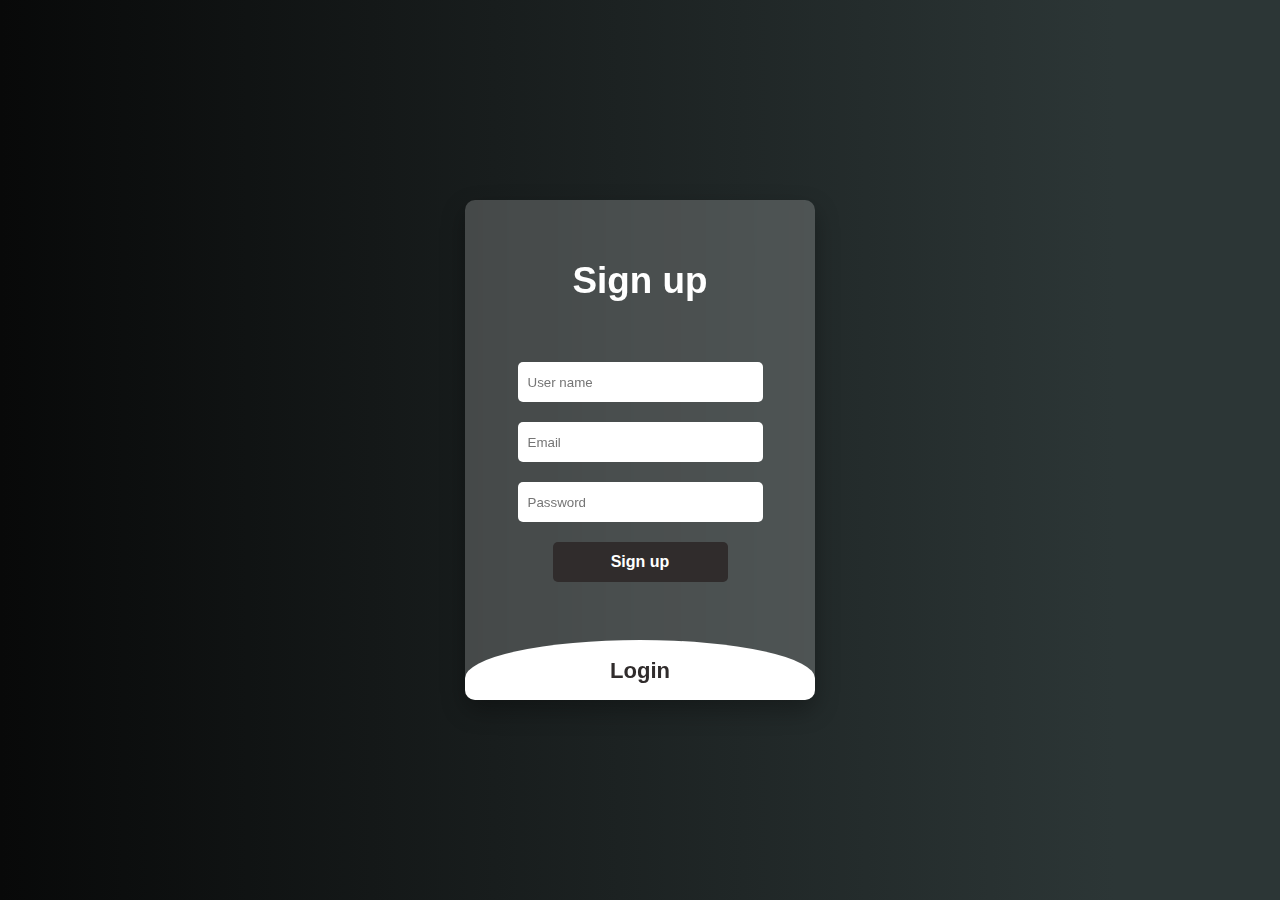
<file: readyhtml/animation/login.html>
<!DOCTYPE html>
<html lang="en">
<head>
    <meta charset="UTF-8">
    <meta http-equiv="X-UA-Compatible" content="IE=edge">
    <meta name="viewport" content="width=device-width, initial-scale=1.0">
    <link rel="stylesheet" href="style.css">
    <title>Login</title>
</head>
<body>
    <div class="container">
        <input type="checkbox" id="hidden-btn">
        <div class="signup">
            <label for="hidden-btn">Sign up</label>
            <input type="text" placeholder="User name">
            <input type="email" placeholder="Email">
            <input type="password" placeholder="Password">
            <button>Sign up</button>           
        </div>

        <div class="login">
            <label for="hidden-btn">Login</label>
            <input type="email" placeholder="Email">
            <input type="password" placeholder="Password">
            <button>Login</button>           
        </div>
    </div>
    
</body>
</html>
</file>
<file: readyhtml/animation/style.css>
* {
    margin: 0;
    padding: 0;
    box-sizing: border-box;
    font-family: 'Open-sans', sans-serif;
}

:root {     
  --bg-color:  linear-gradient(90deg, rgb(8, 9, 9), rgb(44, 54, 54) 87%);
  --primary-color: #302C2C;
  --light-gray: #f7f7f7;
  --btn-hover: orange;
}

body{
    background: var(--bg-color);
    min-height: 100vh;
    display: flex;
    align-items: center;
    justify-content: center;
}

.container{
    width: 350px;
    height: 500px;
    background-color: rgba(255, 255, 255, 0.2);
    backdrop-filter: blur(5px);
    border-radius: 10px;
    box-shadow: 0 10px 25px rgba(0, 0, 0, 0.3);
    overflow: hidden;
}

#hidden-btn{
    display: none;
}

.signup{
    width: 100%;
    height: 100%;
    display: flex;
    flex-direction: column;
    align-items: center;
    padding-top: 60px;
}

label{
    color: #fff;
    font-size: 2.3rem;
    font-weight: bold;
    margin-bottom: 60px;
    cursor: pointer;
    transition: 0.5s ease-in-out;
}
input{
    width: 70%;
    height: 20px;
    color: #fff;  
    border: none;
    outline: none;
    margin-bottom: 20px;
    padding: 20px 10px;
    border-radius: 5px;
}

button{
    width: 50%;
    height: 40px;
    color: #fff;
    background-color: var(--primary-color);
    border: none;
    outline: none;
    font-size: 1rem;
    font-weight: bold;
    cursor: pointer;
    border-radius: 5px;
    transition: 0.2s ease-in;
}

button:hover{
    background-color: var(--btn-hover);
}

button:active{
transform: scale(0.97);
}
 /*login*/

 .login{
    height: 460px;
    width: 100%;
    background-color: #fff;
    padding-top: 10px;
    display: flex;
    flex-direction: column;
    align-items: center;
    border-radius: 60% / 10%;
    transform: translateY(-60px);
    transition: 0.8s ease-in-out;
 }

 .login label{
    color: var(--primary-color);
    transform: scale(0.6);
 }

 .login input{
    background-color: var(--light-gray);
 }

 #hidden-btn:checked ~ .login{
    transform: translateY(-380px);
 }

 #hidden-btn:checked ~ .login label{
    transform: scale(0.5);
 }
</file>
